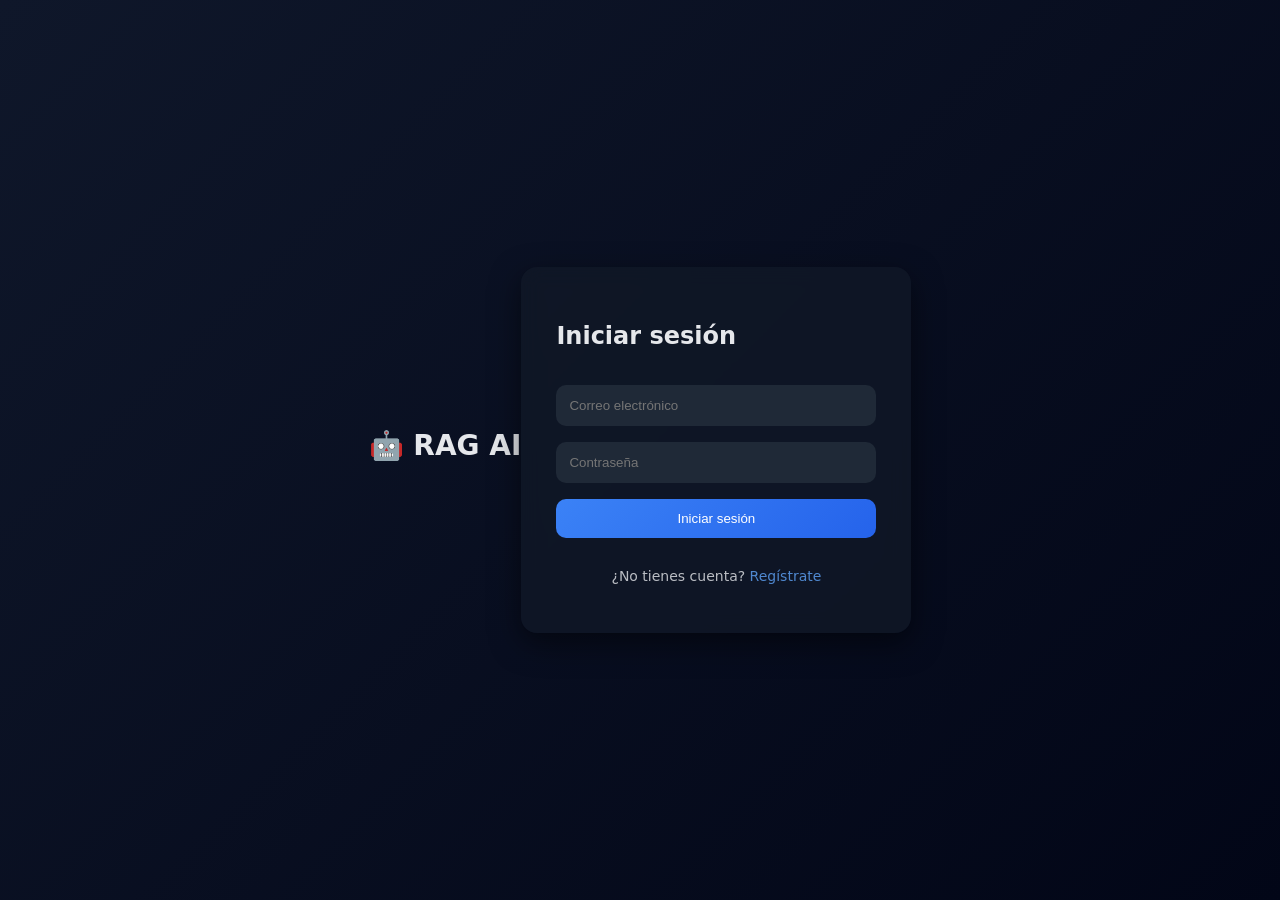
<file: frontend/index.html>
<!DOCTYPE html>
<html lang="es">
<head>
    <meta charset="UTF-8">
    <title>Login - RAG AI</title>
    <link rel="stylesheet" href="styles.css">
    <link rel="icon" href="favicon.ico">
</head>

<body>

    <div class="auth-page">

        <!-- Logo / Nombre -->
        <div class="logo">
            🤖 RAG AI
        </div>

        <!-- Card Login -->
        <div class="auth-container">

            <h2>Iniciar sesión</h2>

            <input 
                type="email" 
                id="email" 
                placeholder="Correo electrónico"
            >

            <input 
                type="password" 
                id="password" 
                placeholder="Contraseña"
            >

            <button id="login-btn">
                Iniciar sesión
            </button>

            <p class="auth-link">
                ¿No tienes cuenta? 
                <a href="register.html">Regístrate</a>
            </p>

        </div>

    </div>

    <!-- JS SOLO de auth -->
    <script src="auth.js"></script>
    <script src="app.js"></script>

</body>
</html>
</file>
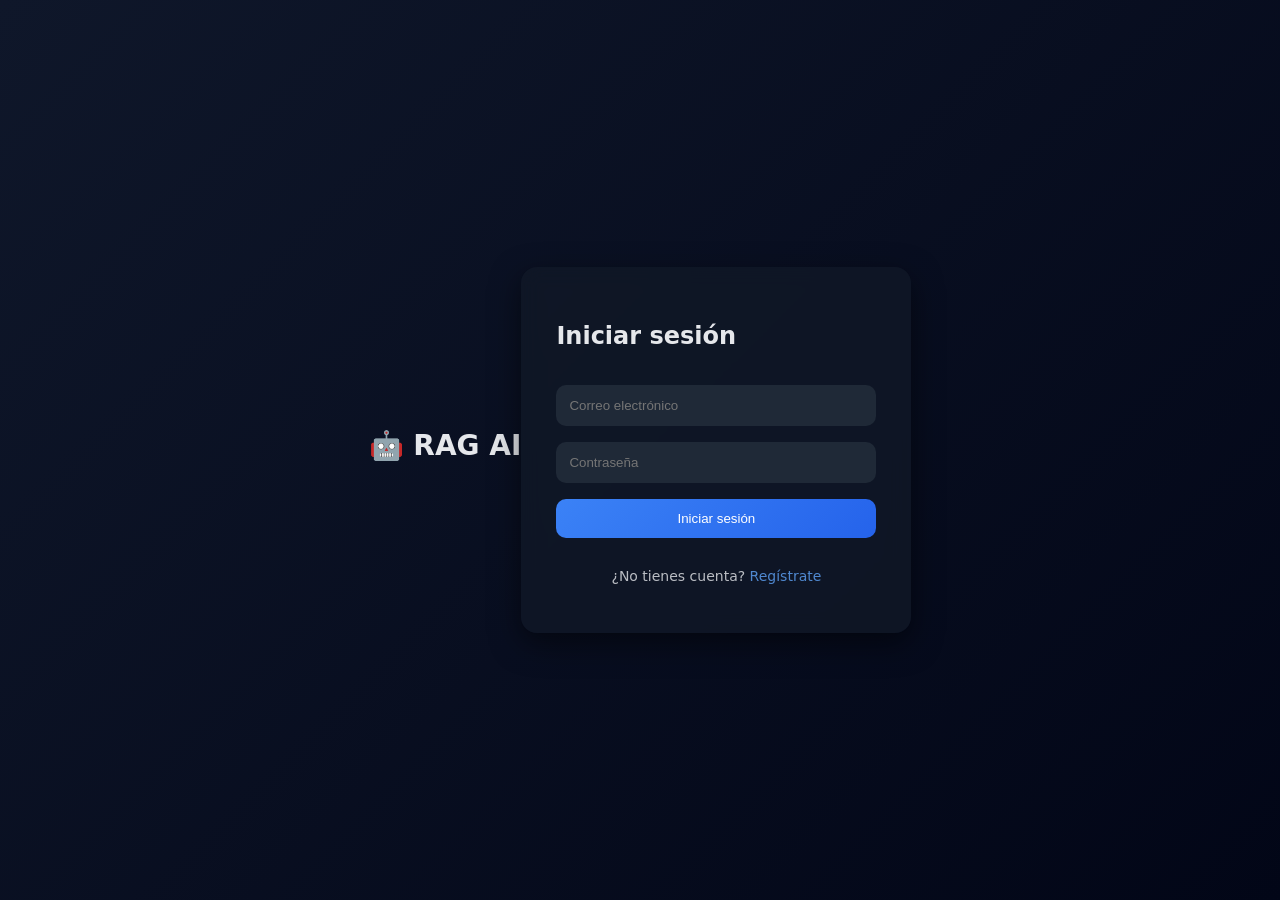
<file: frontend/chat.html>
<!DOCTYPE html>
<html lang="es">
<head>
    <meta charset="UTF-8">
    <title>RAG AI Chat</title>
    <link rel="stylesheet" href="styles.css">
    <link rel="icon" href="favicon.ico">
    <link href="https://fonts.googleapis.com/css2?family=Inter:wght@300;400;500;600&display=swap" rel="stylesheet">
</head>
 
<body>
 
<div class="app-container">
 
    <!-- SIDEBAR -->
    <aside class="sidebar">
        <h2 class="logo">🤖 RAG AI</h2>
 
        <button class="new-chat-btn" id="new-chat-btn">
            + Nuevo Chat
        </button>
 
        <!-- UPLOAD -->
        <div class="upload-section">
 
            <!-- Acepta todos los formatos soportados -->
            <input type="file" id="pdf-upload" accept=".pdf,.docx,.doc,.xlsx,.xls,.csv,.png,.jpg,.jpeg,.tiff,.bmp,.webp">
 
            <!-- Texto actualizado -->
            <label for="pdf-upload" class="file-label">
                Seleccionar archivo
            </label>
 
            <div id="file-name" class="file-name"></div>
 
            <!-- Texto actualizado -->
            <button id="upload-btn" class="upload-btn">
                Subir archivo
            </button>
 
        </div>
    </aside>
 
    <!-- MAIN CHAT -->
    <main class="chat-container">
 
        <div class="chat-messages" id="chat-messages">
            <div class="message bot">
                Hola 👋 Soy tu asistente RAG. Sube un archivo y hazme preguntas.
            </div>
        </div>
 
        <div class="chat-input-container">
            <input 
                type="text" 
                id="chat-input" 
                placeholder="Escribe tu pregunta..."
            >
            <button id="send-btn">Enviar</button>
        </div>
 
    </main>
 
</div>
 
<script src="chat.js"></script>
<script src="app.js"></script>
 
</body>
</html>
</file>
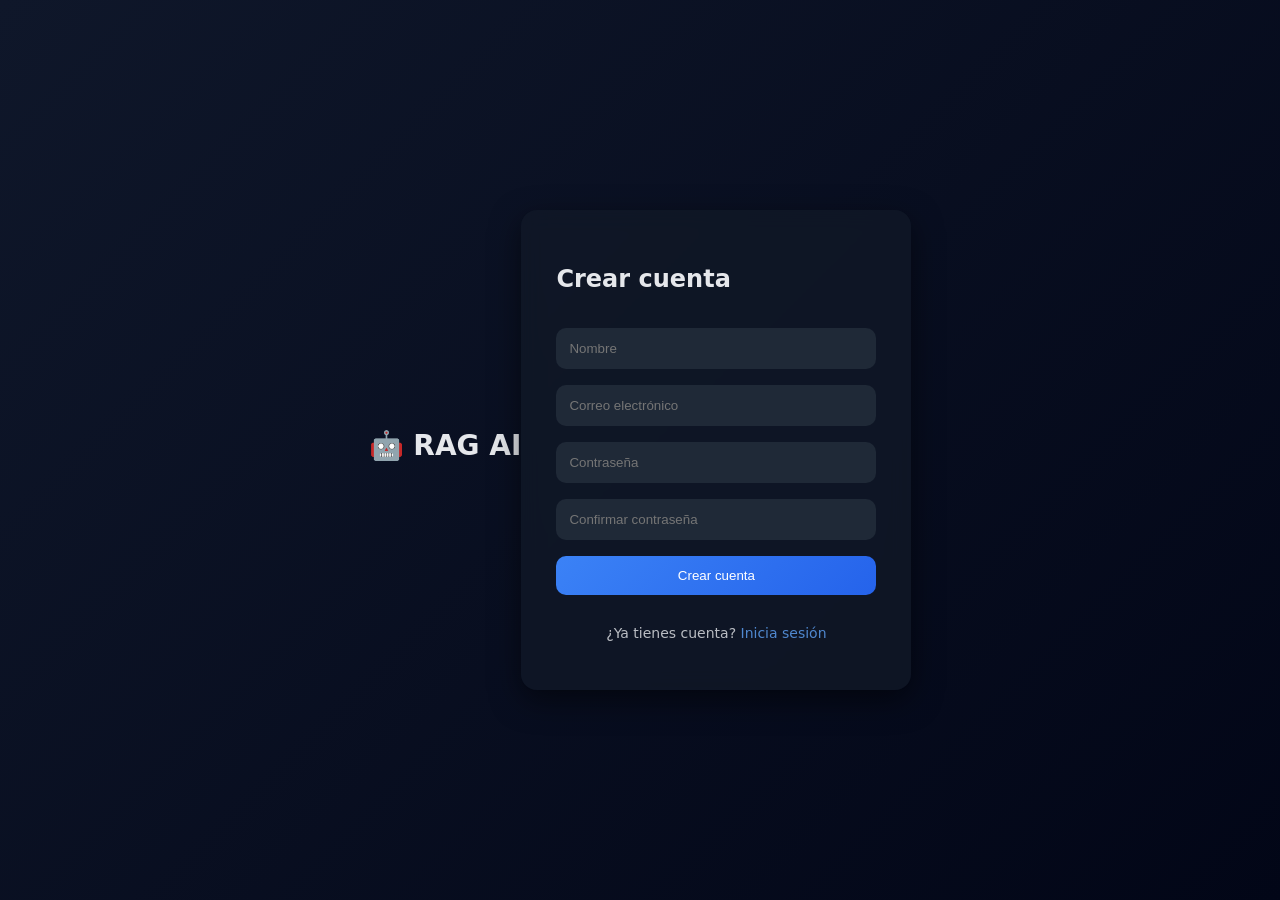
<file: frontend/register.html>
<!DOCTYPE html>
<html lang="es">
<head>
    <meta charset="UTF-8">
    <title>Registro - RAG AI</title>
    <link rel="stylesheet" href="styles.css">
    <link rel="icon" href="favicon.ico">
</head>

<body>

    <div class="auth-page">

        <!-- Logo -->
        <div class="logo">
            🤖 RAG AI
        </div>

        <!-- Card Registro -->
        <div class="auth-container">

            <h2>Crear cuenta</h2>

            <input 
                type="text" 
                id="name" 
                placeholder="Nombre"
            >

            <input 
                type="email" 
                id="email" 
                placeholder="Correo electrónico"
            >

            <input 
                type="password" 
                id="password" 
                placeholder="Contraseña"
            >

            <input 
                type="password" 
                id="confirm-password" 
                placeholder="Confirmar contraseña"
            >

            <button id="register-btn">
                Crear cuenta
            </button>

            <p class="auth-link">
                ¿Ya tienes cuenta? 
                <a href="index.html">Inicia sesión</a>
            </p>

        </div>

    </div>

    <!-- JS SOLO de auth -->
    <script src="auth.js"></script>
    <script src="app.js"></script>

</body>
</html>
</file>
<file: frontend/styles.css>
/*GLOBAL */
body {
    margin: 0;
    font-family: 'Inter', system-ui, -apple-system, sans-serif;
    background: linear-gradient(135deg, #0f172a, #020617);
    color: #e5e7eb;
}

/* AUTH (LOGIN / REGISTER) */

.auth-page {
    height: 100vh;
    display: flex;
    justify-content: center;
    align-items: center;
}

.auth-container {
    background: rgba(17, 24, 39, 0.8);
    backdrop-filter: blur(10px);
    padding: 35px;
    border-radius: 16px;
    width: 320px;
    display: flex;
    flex-direction: column;
    gap: 16px;
    box-shadow: 0 10px 30px rgba(0,0,0,0.5);
}

.logo {
    font-size: 28px;
    font-weight: 600;
    text-align: center;
    margin-bottom: 10px;
}

/* INPUTS */
.auth-container input {
    padding: 12px;
    border: 1px solid transparent;
    border-radius: 10px;
    background: #1f2937;
    color: white;
    outline: none;
    transition: all 0.2s ease;
}

.auth-container input:focus {
    border: 1px solid #3b82f6;
    box-shadow: 0 0 0 2px rgba(59,130,246,0.3);
}

/* BOTONES */
.auth-container button {
    padding: 12px;
    background: linear-gradient(135deg, #3b82f6, #2563eb);
    border: none;
    border-radius: 10px;
    color: white;
    cursor: pointer;
    font-weight: 500;
    transition: all 0.2s ease;
}

.auth-container button:hover {
    transform: translateY(-1px);
    box-shadow: 0 6px 15px rgba(59,130,246,0.4);
}

.auth-container button:active {
    transform: scale(0.98);
}

/* LINKS */
.auth-link {
    font-size: 14px;
    text-align: center;
    opacity: 0.8;
}

.auth-link a {
    color: #60a5fa;
    text-decoration: none;
}

.auth-link a:hover {
    text-decoration: underline;
}

/* FILE UPLOAD (PRO) */

/* ocultar input feo */
input[type="file"] {
    display: none;
}

/* botón bonito */
.file-label {
    background: #1f2937;
    border: 1px dashed #374151;
    padding: 12px;
    border-radius: 10px;
    text-align: center;
    cursor: pointer;
    transition: all 0.2s ease;
    font-size: 14px;
}

.file-label:hover {
    border-color: #3b82f6;
    background: #111827;
}

/* nombre del archivo */
.file-name {
    font-size: 13px;
    margin-top: 6px;
    opacity: 0.7;
    text-align: center;
}

/* botón subir */
.upload-btn {
    margin-top: 10px;
    padding: 10px;
    border-radius: 10px;
    border: none;
    background: linear-gradient(135deg, #22c55e, #16a34a);
    color: white;
    cursor: pointer;
    transition: all 0.2s ease;
}

.upload-btn:hover {
    box-shadow: 0 5px 15px rgba(34,197,94,0.4);
}

/* CHAT */
.message {
    padding: 12px 16px;
    margin: 10px 0;
    border-radius: 12px;
    max-width: 70%;
    line-height: 1.5;
    animation: fadeIn 0.2s ease;
}

/* usuario */
.message.user {
    background: linear-gradient(135deg, #2563eb, #1d4ed8);
    margin-left: auto;
}

/* bot */
.message.bot {
    background: #1f2937;
}

/* animación */
@keyframes fadeIn {
    from {
        opacity: 0;
        transform: translateY(5px);
    }
    to {
        opacity: 1;
        transform: translateY(0);
    }
}

/* INPUT CHAT*/

#chat-input {
    width: 100%;
    padding: 12px;
    border-radius: 10px;
    border: none;
    background: #1f2937;
    color: white;
    outline: none;
}

#chat-input:focus {
    box-shadow: 0 0 0 2px rgba(59,130,246,0.3);
}

/* botón enviar */
#send-btn {
    padding: 12px 18px;
    margin-left: 10px;
    border-radius: 10px;
    border: none;
    background: linear-gradient(135deg, #3b82f6, #2563eb);
    color: white;
    cursor: pointer;
    transition: all 0.2s ease;
}

#send-btn:hover {
    box-shadow: 0 5px 15px rgba(59,130,246,0.4);
}

/*LAYOUT GENERAL*/

.app-container {
    display: flex;
    height: 100vh;
}

/* SIDEBAR */
.sidebar {
    width: 260px;
    background: #020617;
    padding: 20px;
    display: flex;
    flex-direction: column;
    gap: 20px;
    border-right: 1px solid #1f2937;
}

.new-chat-btn {
    padding: 12px;
    border: none;
    border-radius: 10px;
    background: linear-gradient(135deg, #22c55e, #16a34a);
    color: white;
    cursor: pointer;
    transition: all 0.2s ease;
}

.new-chat-btn:hover {
    box-shadow: 0 5px 15px rgba(34,197,94,0.4);
}

/*UPLOAD SECTION*/

.upload-section {
    display: flex;
    flex-direction: column;
    gap: 10px;
}

/* CHAT CONTAINER*/

.chat-container {
    flex: 1;
    display: flex;
    flex-direction: column;
}

/* MENSAJES*/

.chat-messages {
    flex: 1;
    padding: 20px;
    overflow-y: auto;
}

/* INPUT ABAJO */
.chat-input-container {
    display: flex;
    padding: 15px;
    border-top: 1px solid #1f2937;
    background: #020617;
}
</file>
